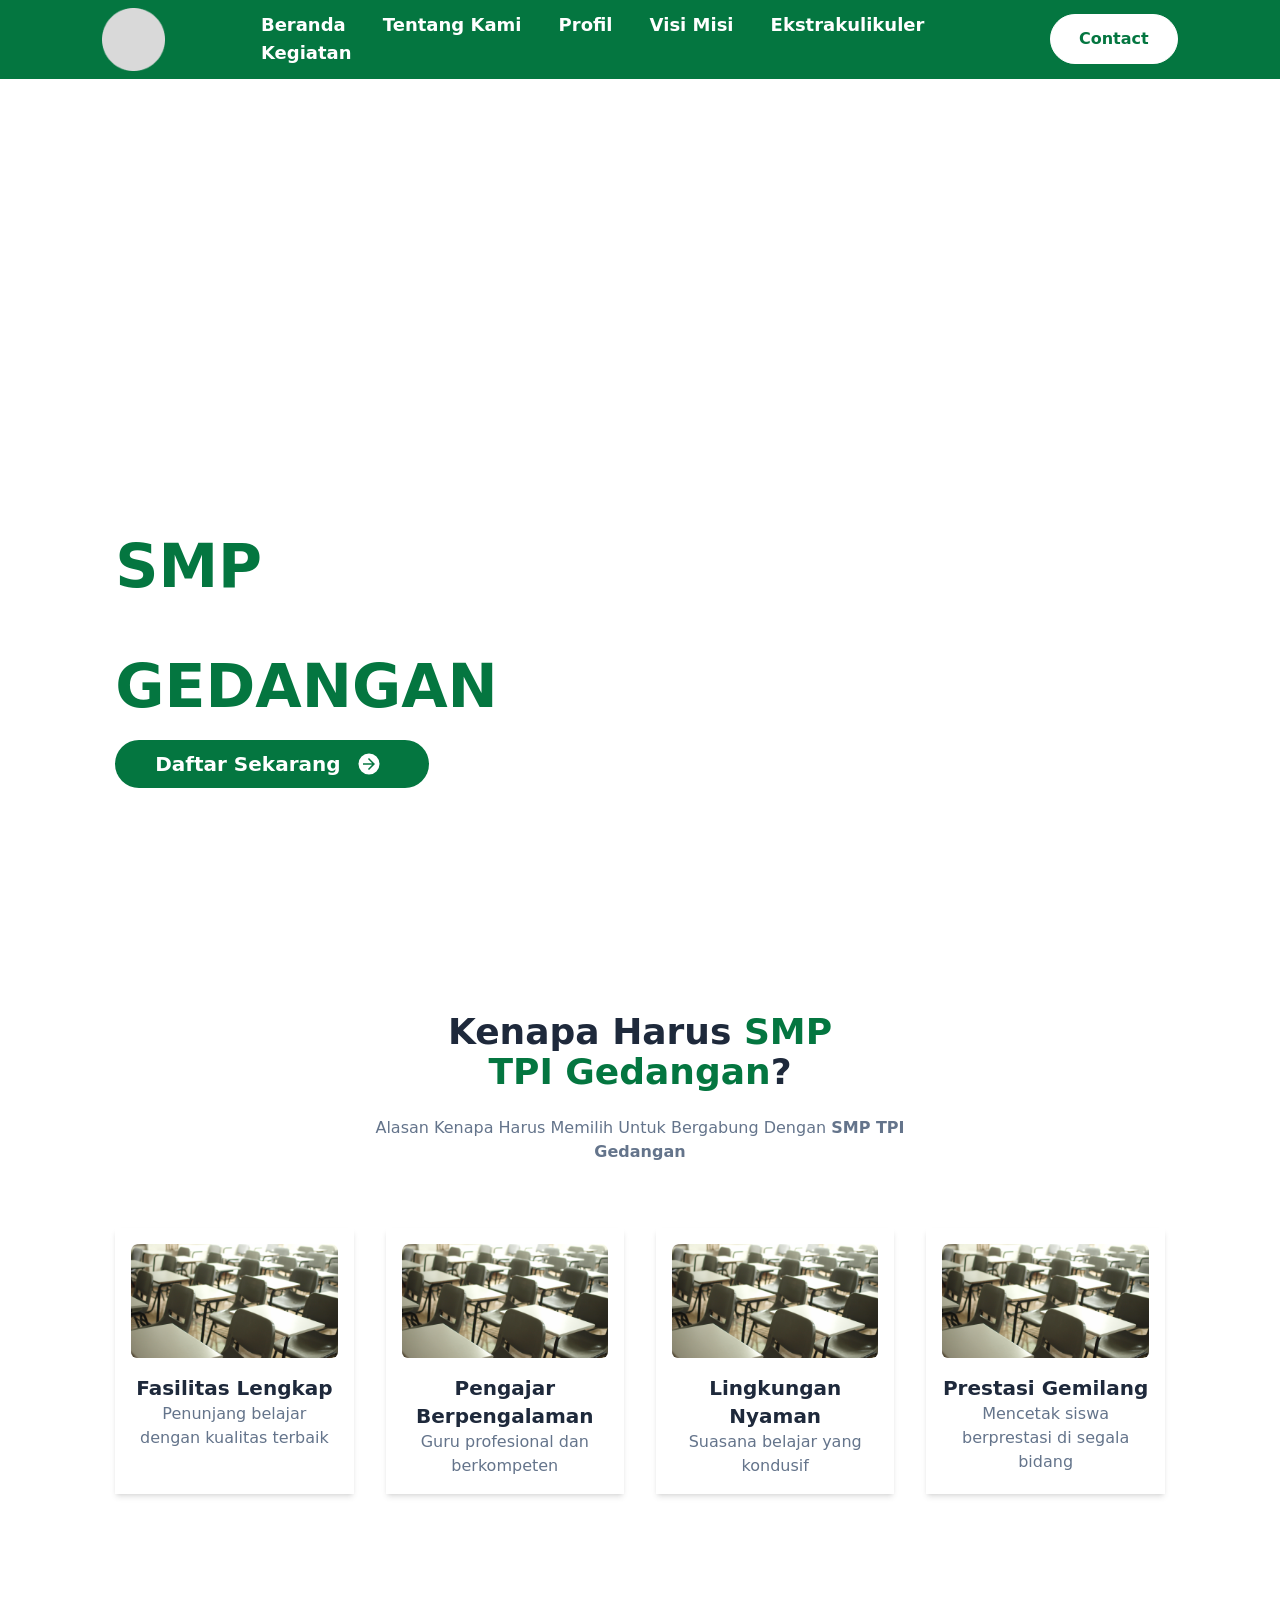
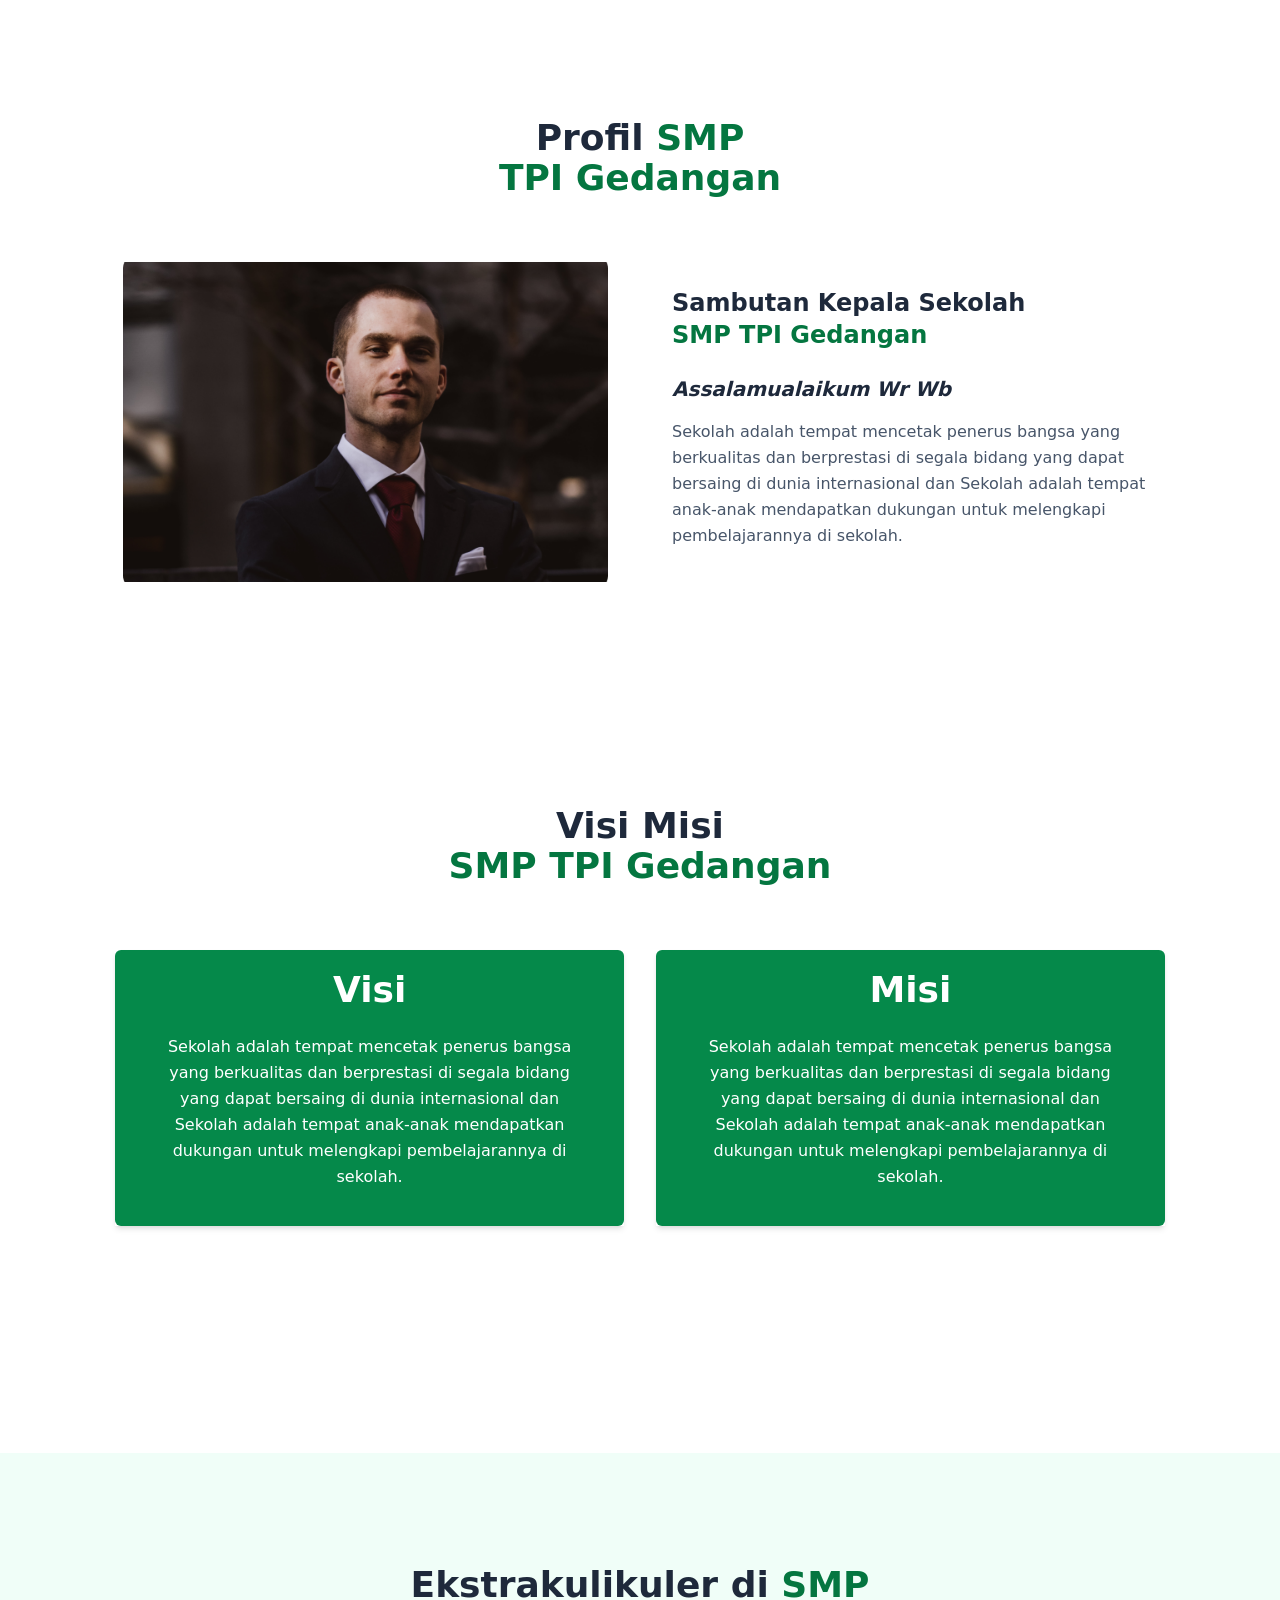
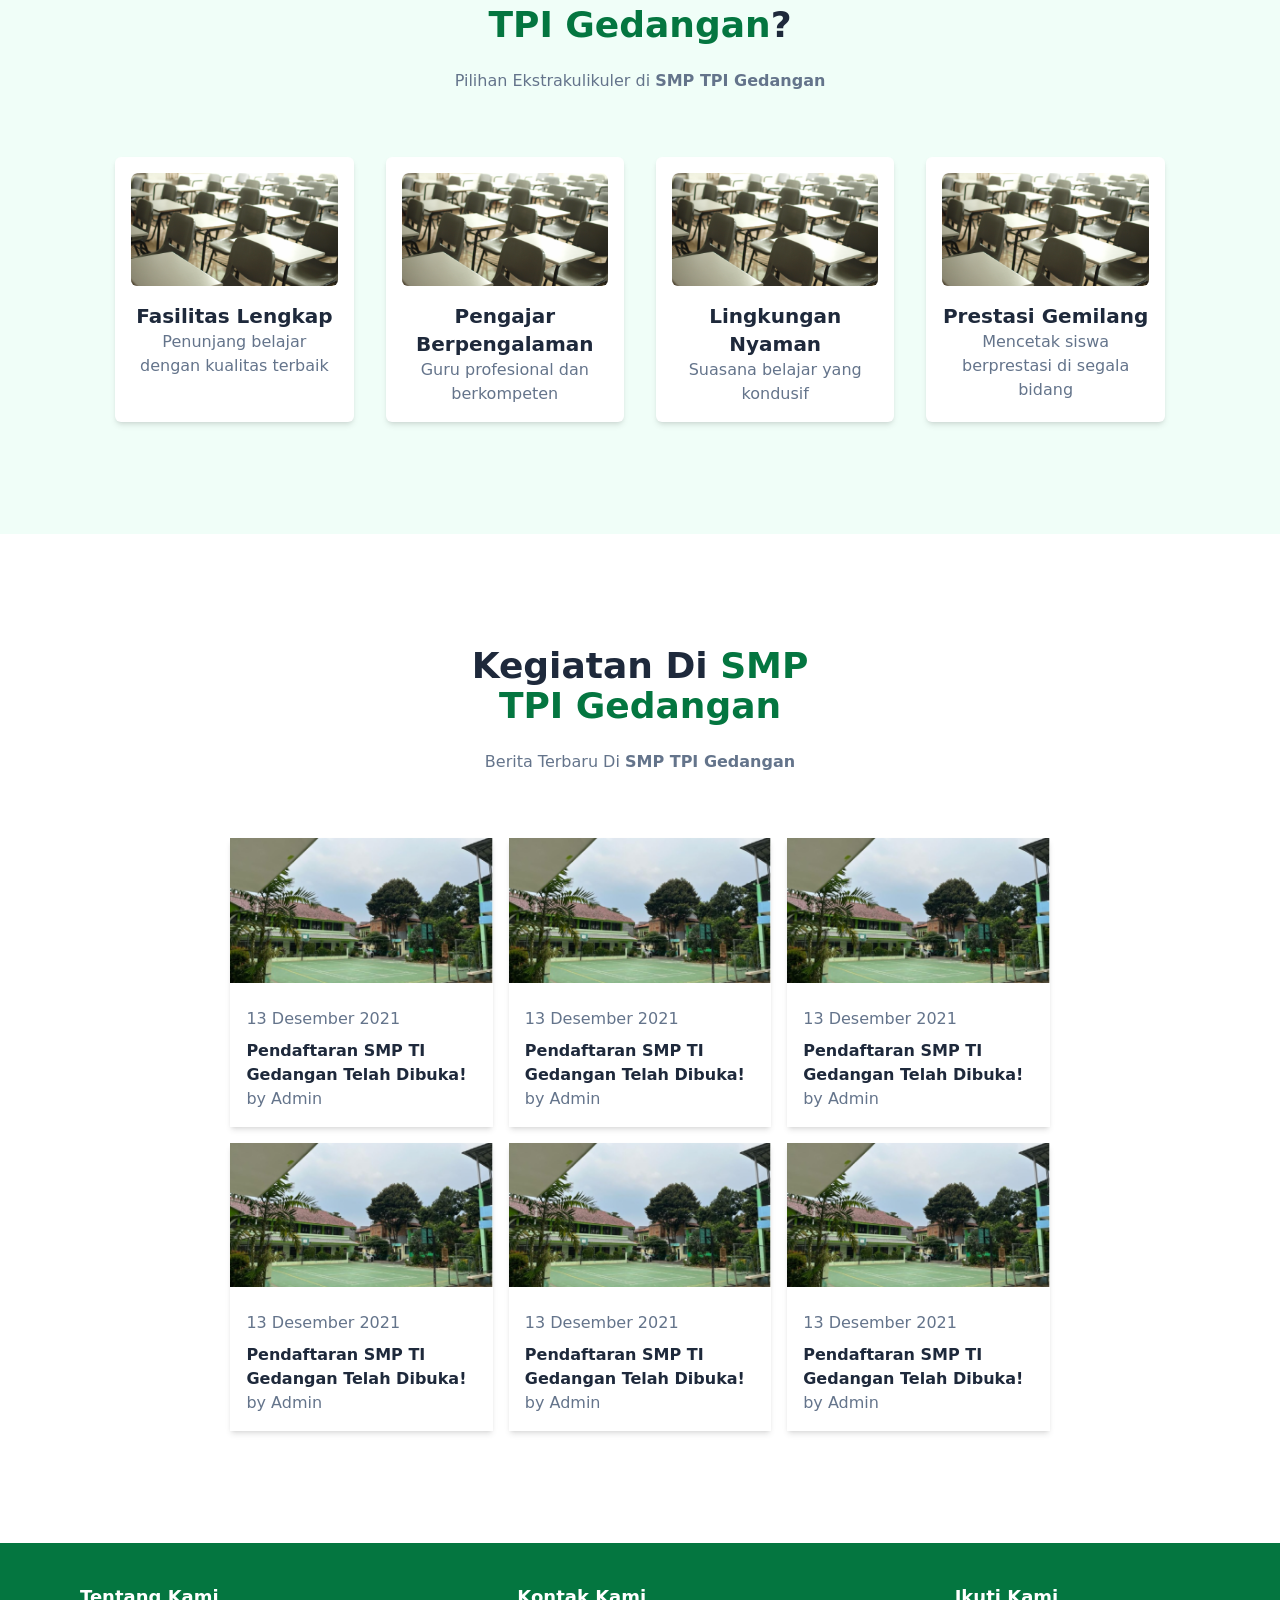
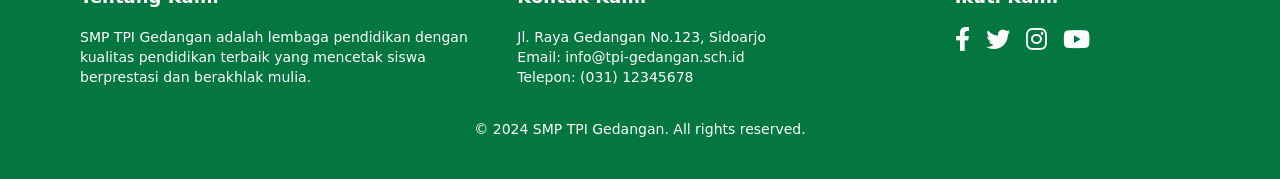
<file: src/index.html>
<!DOCTYPE html>
<html>
  <head>
    <meta charset="UTF-8" />
    <meta name="viewport" content="width=device-width, initial-scale=1.0" />
    <link href="./output.css" rel="stylesheet" />
    <link href="./style.css" rel="stylesheet" />
    <link
    rel="stylesheet"
    href="https://cdnjs.cloudflare.com/ajax/libs/font-awesome/6.0.0-beta3/css/all.min.css"
    />
    <title>SMP TPI Gedangan</title>
  </head>
  <body>  
    <header>
      <a href="#" class="logo">
        <img src="/assets/logo.png" alt="Logo SMP TPI Gedangan" />
      </a>
      <nav class="navbar">
        <a href="#home" class="font-semibold text-white text-lg hover:text-black">Beranda</a>
        <a href="#tentangkami" class="font-semibold text-white text-lg hover:text-black">Tentang Kami</a>
        <a href="#profil" class="font-semibold text-white text-lg hover:text-black">Profil</a>
        <a href="#visimisi" class="font-semibold text-white text-lg hover:text-black">Visi Misi</a>
        <a href="#ekstrakulikuler" class="font-semibold text-white text-lg hover:text-black">Ekstrakulikuler</a>
        <a href="#kegiatan" class="font-semibold text-white text-lg hover:text-black">Kegiatan</a>
      </nav>
      <div class="icons">
        <i class="fas fa-bars" id="menu-bars"></i>
      </div>
      <div class="contactt flex">
        <a href="" id="contact" class="py-3 px-7 bg-white rounded-full font-semibold text-green-see hover:text-white hover:bg-transparent border border-white">Contact</a>
      </div>
    </header>

    
    <section class="home" id="home">
      <div
        class="box h-screen bg-cover bg-center items-center justify-center"
        style="
          background-image: url(https://mai-au.sch.id/assets/assets/img/photos/mai/fasilitas_dapur_2.jpg);
        "
      >
        <div class="text-white open">
          <p class="font-medium text-2xl md:text-2xl leading-relaxed">
            Selamat Datang di
          </p>
          <h1 class="font-extrabold text-6xl uppercase">
            <span class="text-green-see">SMP</span>
            <span class="text-white">TAMAN <br />PENDIDIKAN ISLAM</span>
            <span class="text-green-see"><br />GEDANGAN</span>
          </h1>
          
          <div class="py-3 mt-6 bg-green-see text-white font-semibold rounded-full flex items-center gap-2 justify-center" style="width: fit-content; padding: 10px 40px;">
            <a href="https://wa.me/62895801782700" class="text-lg md:text-xl">Daftar Sekarang</a>
            <img
              src="data:image/svg+xml,%3Csvg xmlns='http://www.w3.org/2000/svg' width='2.5em' height='1.5em' viewBox='0 0 32 32'%3E%3Cpath fill='white' d='M2 16A14 14 0 1 0 16 2A14 14 0 0 0 2 16m6-1h12.15l-5.58-5.607L16 8l8 8l-8 8l-1.43-1.427L20.15 17H8Z'/%3E%3Cpath fill='none' d='m16 8l-1.43 1.393L20.15 15H8v2h12.15l-5.58 5.573L16 24l8-8z'/%3E%3C/svg%3E"
              alt="arrow icon"
            />
          </div>
          
          <div class="flex gap-3 mt-6 items-center">
            <p class="font-semibold capitalize text-base">Pantau Sosial Media Kami :</p>
            <div class="flex space-x-3">
              <a href="#"><img src="data:image/svg+xml,%3Csvg xmlns='http://www.w3.org/2000/svg' width='1.5em' height='1.5em' viewBox='0 0 24 24'%3E%3Cpath fill='white' d='M22.46 6c-.77.35-1.6.58-2.46.69c.88-.53 1.56-1.37 1.88-2.38c-.83.5-1.75.85-2.72 1.05C18.37 4.5 17.26 4 16 4c-2.35 0-4.27 1.92-4.27 4.29c0 .34.04.67.11.98C8.28 9.09 5.11 7.38 3 4.79c-.37.63-.58 1.37-.58 2.15c0 1.49.75 2.81 1.91 3.56c-.71 0-1.37-.2-1.95-.5v.03c0 2.08 1.48 3.82 3.44 4.21a4.2 4.2 0 0 1-1.93.07a4.28 4.28 0 0 0 4 2.98a8.52 8.52 0 0 1-5.33 1.84q-.51 0-1.02-.06C3.44 20.29 5.7 21 8.12 21C16 21 20.33 14.46 20.33 8.79c0-.19 0-.37-.01-.56c.84-.6 1.56-1.36 2.14-2.23'/%3E%3C/svg%3E" alt="">  </a>
              <a href="#"><img src="data:image/svg+xml,%3Csvg xmlns='http://www.w3.org/2000/svg' width='1.5em' height='1.5em' viewBox='0 0 1024 1024'%3E%3Cpath fill='white' d='M512 378.7c-73.4 0-133.3 59.9-133.3 133.3S438.6 645.3 512 645.3S645.3 585.4 645.3 512S585.4 378.7 512 378.7M911.8 512c0-55.2.5-109.9-2.6-165c-3.1-64-17.7-120.8-64.5-167.6c-46.9-46.9-103.6-61.4-167.6-64.5c-55.2-3.1-109.9-2.6-165-2.6c-55.2 0-109.9-.5-165 2.6c-64 3.1-120.8 17.7-167.6 64.5C132.6 226.3 118.1 283 115 347c-3.1 55.2-2.6 109.9-2.6 165s-.5 109.9 2.6 165c3.1 64 17.7 120.8 64.5 167.6c46.9 46.9 103.6 61.4 167.6 64.5c55.2 3.1 109.9 2.6 165 2.6c55.2 0 109.9.5 165-2.6c64-3.1 120.8-17.7 167.6-64.5c46.9-46.9 61.4-103.6 64.5-167.6c3.2-55.1 2.6-109.8 2.6-165M512 717.1c-113.5 0-205.1-91.6-205.1-205.1S398.5 306.9 512 306.9S717.1 398.5 717.1 512S625.5 717.1 512 717.1m213.5-370.7c-26.5 0-47.9-21.4-47.9-47.9s21.4-47.9 47.9-47.9s47.9 21.4 47.9 47.9a47.84 47.84 0 0 1-47.9 47.9'/%3E%3C/svg%3E" alt=""></a>
              <a href="#"><img src="data:image/svg+xml,%3Csvg xmlns='http://www.w3.org/2000/svg' width='1.5em' height='1.5em' viewBox='0 0 24 24'%3E%3Cg fill='none' fill-rule='evenodd'%3E%3Cpath d='m12.593 23.258l-.011.002l-.071.035l-.02.004l-.014-.004l-.071-.035q-.016-.005-.024.005l-.004.01l-.017.428l.005.02l.01.013l.104.074l.015.004l.012-.004l.104-.074l.012-.016l.004-.017l-.017-.427q-.004-.016-.017-.018m.265-.113l-.013.002l-.185.093l-.01.01l-.003.011l.018.43l.005.012l.008.007l.201.093q.019.005.029-.008l.004-.014l-.034-.614q-.005-.018-.02-.022m-.715.002a.02.02 0 0 0-.027.006l-.006.014l-.034.614q.001.018.017.024l.015-.002l.201-.093l.01-.008l.004-.011l.017-.43l-.003-.012l-.01-.01z'/%3E%3Cpath fill='white' d='M12 4c.855 0 1.732.022 2.582.058l1.004.048l.961.057l.9.061l.822.064a3.8 3.8 0 0 1 3.494 3.423l.04.425l.075.91c.07.943.122 1.971.122 2.954s-.052 2.011-.122 2.954l-.075.91l-.04.425a3.8 3.8 0 0 1-3.495 3.423l-.82.063l-.9.062l-.962.057l-1.004.048A62 62 0 0 1 12 20a62 62 0 0 1-2.582-.058l-1.004-.048l-.961-.057l-.9-.062l-.822-.063a3.8 3.8 0 0 1-3.494-3.423l-.04-.425l-.075-.91A41 41 0 0 1 2 12c0-.983.052-2.011.122-2.954l.075-.91l.04-.425A3.8 3.8 0 0 1 5.73 4.288l.821-.064l.9-.061l.962-.057l1.004-.048A62 62 0 0 1 12 4m-2 5.575v4.85c0 .462.5.75.9.52l4.2-2.425a.6.6 0 0 0 0-1.04l-4.2-2.424a.6.6 0 0 0-.9.52Z'/%3E%3C/g%3E%3C/svg%3E" alt=""></a>
            </div>
          </div>
          <!-- Media end -->
        </div>
      </div>
    </section>
    
    <!-- Tentang Kami -->
    <section id="tentangkami" style="padding: 2rem 9%;">
      <div class="w-full bg-white py-20">
        <div class="container mx-auto">
          <div class="max-w-xl mb-16 text-center mx-auto">
            <h1 class="font-bold text-slate-800 text-4xl capitalize mb-6">Kenapa Harus <span class="text-green-see">SMP <br />TPI Gedangan</span>?</h1>
            <p class="text-slate-500 capitalize">Alasan kenapa harus memilih untuk bergabung dengan <span class="font-bold">SMP TPI Gedangan</span></p>
          </div>
          <div class="grid-container">
            <div class="card bg-white p-4 shadow-md text-center">
              <img src="/assets/artikel.png" alt="Fasilitas Lengkap" class="w-full mb-4 rounded-md" />
              <a href="" class="font-semibold text-xl text-slate-800 hover:text-green-see">Fasilitas Lengkap</a>
              <p class="text-slate-500">Penunjang belajar dengan kualitas terbaik</p>
            </div>
            <div class="card bg-white p-4 shadow-md text-center">
              <img src="/assets/artikel.png" alt="Fasilitas Lengkap" class="w-full mb-4 rounded-md" />
              <a href="" class="font-semibold text-xl text-slate-800 hover:text-green-see">Pengajar Berpengalaman</a>
              <p class="text-slate-500">Guru profesional dan berkompeten</p>
            </div>
            <div class="card bg-white p-4 shadow-md text-center">
              <img src="/assets/artikel.png" alt="Fasilitas Lengkap" class="w-full mb-4 rounded-md" />
              <a href="" class="font-semibold text-xl text-slate-800 hover:text-green-see">Lingkungan Nyaman</a>
              <p class="text-slate-500">Suasana belajar yang kondusif</p>
            </div>
            <div class="card bg-white p-4 shadow-md text-center">
              <img src="/assets/artikel.png" alt="Fasilitas Lengkap" class="w-full mb-4 rounded-md" />
              <a href="" class="font-semibold text-xl text-slate-800 hover:text-green-see">Prestasi Gemilang</a>
              <p class="text-slate-500">Mencetak siswa berprestasi di segala bidang</p>
            </div>
          </div>
        </div>
      </div>
    </section>
  <!-- tentang kami  -->

  <!-- Profil Kepsek -->
<section id="profil" style="padding: 2rem 9%;">
  <div class="w-full bg-white py-20 profil-content">
  <div class="container mx-auto">
    <div class="max-w-xl mb-16 text-center mx-auto">
      <h1 class="font-bold text-slate-800 text-4xl capitalize mb-6">Profil <span class="text-green-see">SMP <br>TPI Gedangan</span></h1>
    </div>
    <!-- Content Profil -->
    <div class="flex flex-col lg:flex-row gap-12">
      <div class="w-full lg:w-1/2 px-2">
        <div class="w-full h-80 rounded-md">
          <img src="/assets/profil.png" alt="" class="w-full h-full object-cover">
        </div>
      </div>
      <div class="w-full lg:w-1/2 px-2 flex flex-col justify-center">
        <h2 class="font-bold max-w-sm text-slate-800 text-2xl capitalize mb-6">Sambutan Kepala Sekolah <span class="text-green-see">SMP TPI Gedangan</span></h2>
        <h3 class="mb-4 font-semibold italic text-xl text-slate-800 capitalize">Assalamualaikum Wr Wb</h3>
        <p class="text-slate-600 font-normal mb-2 leading-relaxed">Sekolah adalah tempat mencetak penerus bangsa yang berkualitas dan berprestasi di segala bidang yang dapat bersaing di dunia internasional dan Sekolah adalah tempat anak-anak mendapatkan dukungan untuk melengkapi pembelajarannya di sekolah.</p>
      </div>
    </div>
    <!-- Content Profil End -->
  </div>
</div>
</section>

<!-- Profil Kepsek end -->

<!-- Visi Misi -->
<section id='visimisi' style="padding: 2rem 9%;">
  <div class="w-full bg-white py-20">
  <div class="container mx-auto">
    <!-- Header -->
    <div class="mx-auto text-center mb-16 space-y-4 max-w-xl">
      <h2 class="font-bold text-slate-800 text-4xl capitalize mb-6">Visi Misi <br /><span class="text-green-see">SMP TPI Gedangan</span></h2>
    </div>
    <!-- Grid Container -->
    <div class="grid grid-cols-1 md:grid-cols-2 gap-8">
      <div class="card bg-white shadow-md text-center">
        <div class="w-full rounded-md bg-[#05894a] px-4 py-5">
          <h2 class="font-bold hover:text-blue-200 text-white text-4xl capitalize mb-6 text-center">Visi</h2>
          <p class="text-white m-4 leading-relaxed text-center">
            Sekolah adalah tempat mencetak penerus bangsa yang berkualitas dan berprestasi di segala bidang yang dapat bersaing di dunia internasional dan Sekolah adalah tempat anak-anak mendapatkan dukungan untuk melengkapi pembelajarannya di sekolah.
          </p>
        </div>
      </div>
      <div class="card bg-white shadow-md text-center">
        <div class="w-full h-auto rounded-md bg-[#05894a] px-4 py-5">
          <h2 class="font-bold text-white text-4xl capitalize mb-6 text-center">Misi</h2>
          <p class="text-white m-4 leading-relaxed text-center">
            Sekolah adalah tempat mencetak penerus bangsa yang berkualitas dan berprestasi di segala bidang yang dapat bersaing di dunia internasional dan Sekolah adalah tempat anak-anak mendapatkan dukungan untuk melengkapi pembelajarannya di sekolah.
          </p>
        </div>
      </div>
    </div>
  </div>
</div>
</section>

<section id="ekstrakulikuler"  class="bg-green-block" style="padding: 2rem 9%; margin-top: 9%;">
  <div class="w-full  py-20">
    <div class="container mx-auto">
      <!-- header Ekstrakulikuler  -->
      <div class="max-w-xl mb-16 text-center mx-auto ">
        <h1 class="font-bold text-slate-800 text-4xl mb-6">Ekstrakulikuler di <span class="text-green-see">SMP <br>TPI Gedangan</span>?</h1>
        <p class="text-slate-500">Pilihan Ekstrakulikuler di <span class="font-bold">SMP TPI Gedangan</span></p>
      </div>
      <!-- header Ekstrakulikuler end  -->
      <!-- content Ekstrakulikuler -->
      <div class="grid-container">
        <div class="card bg-white p-4 shadow-md text-center rounded-md">
          <img src="/assets/artikel.png" alt="Fasilitas Lengkap" class="w-full mb-4 rounded-md" />
          <a href="" class="font-semibold text-xl text-slate-800 hover:text-green-see">Fasilitas Lengkap</a>
          <p class="text-slate-500">Penunjang belajar dengan kualitas terbaik</p>
        </div>
        <div class="card bg-white p-4 shadow-md text-center rounded-md">
          <img src="/assets/artikel.png" alt="Fasilitas Lengkap" class="w-full mb-4 rounded-md" />
          <a href="" class="font-semibold text-xl text-slate-800 hover:text-green-see">Pengajar Berpengalaman</a>
          <p class="text-slate-500">Guru profesional dan berkompeten</p>
        </div>
        <div class="card bg-white p-4 shadow-md text-center rounded-md">
          <img src="/assets/artikel.png" alt="Fasilitas Lengkap" class="w-full mb-4 rounded-md" />
          <a href="" class="font-semibold text-xl text-slate-800 hover:text-green-see">Lingkungan Nyaman</a>
          <p class="text-slate-500">Suasana belajar yang kondusif</p>
        </div>
        <div class="card bg-white p-4 shadow-md text-center rounded-md">
          <img src="/assets/artikel.png" alt="Fasilitas Lengkap" class="w-full mb-4 rounded-md" />
          <a href="" class="font-semibold text-xl text-slate-800 hover:text-green-see">Prestasi Gemilang</a>
          <p class="text-slate-500">Mencetak siswa berprestasi di segala bidang</p>
        </div>
      </div>
        <!-- card end -->
      </div>
      <!-- content Ekstrakulikuler end -->
    </div>
  </div>
</section>

<section id="kegiatan" style="padding: 2rem 9%;">
  <div class="w-full bg-white py-20">
    <div class="container mx-auto">
      <!-- Header Berita -->
      <div class="max-w-xl mb-16 text-center mx-auto">
        <h1 class="font-bold text-slate-800 text-4xl capitalize mb-6">Kegiatan di <span class="text-green-see">SMP <br>TPI Gedangan</span></h1>
        <p class="text-slate-500 capitalize">Berita terbaru di <span class="font-bold">SMP TPI Gedangan</span></p>
      </div>
      <!-- Header Berita End -->

      <!-- Content Berita -->
      <div class="flex flex-wrap justify-center gap-4">
        <!-- Card -->
        <div class="w-4/5 sm:w-1/2 md:w-1/4 bg-white shadow-md flex flex-col justify-center items-center">
          <div class="mb-2">
            <img src="/assets/Rectangle 52.png" alt="" class="w-full transition-all duration-500">
          </div>
          <div class="p-4">
            <p class="text-slate-500 mb-2">13 Desember 2021</p>
            <a href="" class="font-semibold text-slate-800 hover:text-green-see">Pendaftaran SMP TI Gedangan Telah Dibuka!</a>
            <p class="text-slate-500">by Admin</p>
          </div>
        </div>
        <div class="w-4/5 sm:w-1/2 md:w-1/4 bg-white shadow-md flex flex-col justify-center items-center">
          <div class="mb-2">
            <img src="/assets/Rectangle 52.png" alt="" class="w-full transition-all duration-500">
          </div>
          <div class="p-4">
            <p class="text-slate-500 mb-2">13 Desember 2021</p>
            <a href="" class="font-semibold text-slate-800 hover:text-green-see">Pendaftaran SMP TI Gedangan Telah Dibuka!</a>
            <p class="text-slate-500">by Admin</p>
          </div>
        </div>
        <div class="w-4/5 sm:w-1/2 md:w-1/4 bg-white shadow-md flex flex-col justify-center items-center">
          <div class="mb-2">
            <img src="/assets/Rectangle 52.png" alt="" class="w-full transition-all duration-500">
          </div>
          <div class="p-4">
            <p class="text-slate-500 mb-2">13 Desember 2021</p>
            <a href="" class="font-semibold text-slate-800 hover:text-green-see">Pendaftaran SMP TI Gedangan Telah Dibuka!</a>
            <p class="text-slate-500">by Admin</p>
          </div>
        </div>
        <div class="w-4/5 sm:w-1/2 md:w-1/4 bg-white shadow-md flex flex-col justify-center items-center">
          <div class="mb-2">
            <img src="/assets/Rectangle 52.png" alt="" class="w-full transition-all duration-500">
          </div>
          <div class="p-4">
            <p class="text-slate-500 mb-2">13 Desember 2021</p>
            <a href="" class="font-semibold text-slate-800 hover:text-green-see">Pendaftaran SMP TI Gedangan Telah Dibuka!</a>
            <p class="text-slate-500">by Admin</p>
          </div>
        </div>
        <div class="w-4/5 sm:w-1/2 md:w-1/4 bg-white shadow-md flex flex-col justify-center items-center">
          <div class="mb-2">
            <img src="/assets/Rectangle 52.png" alt="" class="w-full transition-all duration-500">
          </div>
          <div class="p-4">
            <p class="text-slate-500 mb-2">13 Desember 2021</p>
            <a href="" class="font-semibold text-slate-800 hover:text-green-see">Pendaftaran SMP TI Gedangan Telah Dibuka!</a>
            <p class="text-slate-500">by Admin</p>
          </div>
        </div>
        <div class="w-4/5 sm:w-1/2 md:w-1/4 bg-white shadow-md flex flex-col justify-center items-center">
          <div class="mb-2">
            <img src="/assets/Rectangle 52.png" alt="" class="w-full transition-all duration-500">
          </div>
          <div class="p-4">
            <p class="text-slate-500 mb-2">13 Desember 2021</p>
            <a href="" class="font-semibold text-slate-800 hover:text-green-see">Pendaftaran SMP TI Gedangan Telah Dibuka!</a>
            <p class="text-slate-500">by Admin</p>
          </div>
        </div>
        <!-- Card End -->
      </div>
      <!-- Content Berita End -->
    </div>
  </div>
</section>


<footer class="bg-green-see text-white py-10">
  <div class="container  mx-20 grid grid-cols-1 md:grid-cols-3 gap-8 ">
    <div class="footer-about">
      <h4 class="text-lg font-bold">Tentang Kami</h4>
      <p class="mt-4 text-sm">
        SMP TPI Gedangan adalah lembaga pendidikan dengan kualitas pendidikan terbaik yang mencetak siswa berprestasi dan berakhlak mulia.
      </p>
    </div>
    <div class="footer-contact">
      <h4 class="text-lg font-bold">Kontak Kami</h4>
      <p class="mt-4 text-sm">Jl. Raya Gedangan No.123, Sidoarjo</p>
      <p class="text-sm">Email: info@tpi-gedangan.sch.id</p>
      <p class="text-sm">Telepon: (031) 12345678</p>
    </div>
    <div class="footer-social">
      <h4 class="text-lg font-bold">Ikuti Kami</h4>
      <div class="mt-4 flex gap-4">
        <a href="#"><i class="fab fa-facebook-f text-white text-2xl"></i></a>
        <a href="#"><i class="fab fa-twitter text-white text-2xl"></i></a>
        <a href="#"><i class="fab fa-instagram text-white text-2xl"></i></a>
        <a href="#"><i class="fab fa-youtube text-white text-2xl"></i></a>
      </div>
    </div>
  </div>
  <div class="text-center mt-8 text-sm">
    <p>&copy; 2024 SMP TPI Gedangan. All rights reserved.</p>
  </div>
</footer>

<script>
let menu = document.querySelector("#menu-bars");
let navbar = document.querySelector(".navbar");

menu.onclick = () => {
  menu.classList.toggle("fa-times");
  navbar.classList.toggle("active");
};
</script>

  </body>
</html>
</file>
<file: src/output.css>
*, ::before, ::after {
  --tw-border-spacing-x: 0;
  --tw-border-spacing-y: 0;
  --tw-translate-x: 0;
  --tw-translate-y: 0;
  --tw-rotate: 0;
  --tw-skew-x: 0;
  --tw-skew-y: 0;
  --tw-scale-x: 1;
  --tw-scale-y: 1;
  --tw-pan-x:  ;
  --tw-pan-y:  ;
  --tw-pinch-zoom:  ;
  --tw-scroll-snap-strictness: proximity;
  --tw-gradient-from-position:  ;
  --tw-gradient-via-position:  ;
  --tw-gradient-to-position:  ;
  --tw-ordinal:  ;
  --tw-slashed-zero:  ;
  --tw-numeric-figure:  ;
  --tw-numeric-spacing:  ;
  --tw-numeric-fraction:  ;
  --tw-ring-inset:  ;
  --tw-ring-offset-width: 0px;
  --tw-ring-offset-color: #fff;
  --tw-ring-color: rgb(59 130 246 / 0.5);
  --tw-ring-offset-shadow: 0 0 #0000;
  --tw-ring-shadow: 0 0 #0000;
  --tw-shadow: 0 0 #0000;
  --tw-shadow-colored: 0 0 #0000;
  --tw-blur:  ;
  --tw-brightness:  ;
  --tw-contrast:  ;
  --tw-grayscale:  ;
  --tw-hue-rotate:  ;
  --tw-invert:  ;
  --tw-saturate:  ;
  --tw-sepia:  ;
  --tw-drop-shadow:  ;
  --tw-backdrop-blur:  ;
  --tw-backdrop-brightness:  ;
  --tw-backdrop-contrast:  ;
  --tw-backdrop-grayscale:  ;
  --tw-backdrop-hue-rotate:  ;
  --tw-backdrop-invert:  ;
  --tw-backdrop-opacity:  ;
  --tw-backdrop-saturate:  ;
  --tw-backdrop-sepia:  ;
  --tw-contain-size:  ;
  --tw-contain-layout:  ;
  --tw-contain-paint:  ;
  --tw-contain-style:  ;
}

::backdrop {
  --tw-border-spacing-x: 0;
  --tw-border-spacing-y: 0;
  --tw-translate-x: 0;
  --tw-translate-y: 0;
  --tw-rotate: 0;
  --tw-skew-x: 0;
  --tw-skew-y: 0;
  --tw-scale-x: 1;
  --tw-scale-y: 1;
  --tw-pan-x:  ;
  --tw-pan-y:  ;
  --tw-pinch-zoom:  ;
  --tw-scroll-snap-strictness: proximity;
  --tw-gradient-from-position:  ;
  --tw-gradient-via-position:  ;
  --tw-gradient-to-position:  ;
  --tw-ordinal:  ;
  --tw-slashed-zero:  ;
  --tw-numeric-figure:  ;
  --tw-numeric-spacing:  ;
  --tw-numeric-fraction:  ;
  --tw-ring-inset:  ;
  --tw-ring-offset-width: 0px;
  --tw-ring-offset-color: #fff;
  --tw-ring-color: rgb(59 130 246 / 0.5);
  --tw-ring-offset-shadow: 0 0 #0000;
  --tw-ring-shadow: 0 0 #0000;
  --tw-shadow: 0 0 #0000;
  --tw-shadow-colored: 0 0 #0000;
  --tw-blur:  ;
  --tw-brightness:  ;
  --tw-contrast:  ;
  --tw-grayscale:  ;
  --tw-hue-rotate:  ;
  --tw-invert:  ;
  --tw-saturate:  ;
  --tw-sepia:  ;
  --tw-drop-shadow:  ;
  --tw-backdrop-blur:  ;
  --tw-backdrop-brightness:  ;
  --tw-backdrop-contrast:  ;
  --tw-backdrop-grayscale:  ;
  --tw-backdrop-hue-rotate:  ;
  --tw-backdrop-invert:  ;
  --tw-backdrop-opacity:  ;
  --tw-backdrop-saturate:  ;
  --tw-backdrop-sepia:  ;
  --tw-contain-size:  ;
  --tw-contain-layout:  ;
  --tw-contain-paint:  ;
  --tw-contain-style:  ;
}

/*
! tailwindcss v3.4.13 | MIT License | https://tailwindcss.com
*/

/*
1. Prevent padding and border from affecting element width. (https://github.com/mozdevs/cssremedy/issues/4)
2. Allow adding a border to an element by just adding a border-width. (https://github.com/tailwindcss/tailwindcss/pull/116)
*/

*,
::before,
::after {
  box-sizing: border-box;
  /* 1 */
  border-width: 0;
  /* 2 */
  border-style: solid;
  /* 2 */
  border-color: #e5e7eb;
  /* 2 */
}

::before,
::after {
  --tw-content: '';
}

/*
1. Use a consistent sensible line-height in all browsers.
2. Prevent adjustments of font size after orientation changes in iOS.
3. Use a more readable tab size.
4. Use the user's configured `sans` font-family by default.
5. Use the user's configured `sans` font-feature-settings by default.
6. Use the user's configured `sans` font-variation-settings by default.
7. Disable tap highlights on iOS
*/

html,
:host {
  line-height: 1.5;
  /* 1 */
  -webkit-text-size-adjust: 100%;
  /* 2 */
  -moz-tab-size: 4;
  /* 3 */
  -o-tab-size: 4;
     tab-size: 4;
  /* 3 */
  font-family: ui-sans-serif, system-ui, sans-serif, "Apple Color Emoji", "Segoe UI Emoji", "Segoe UI Symbol", "Noto Color Emoji";
  /* 4 */
  font-feature-settings: normal;
  /* 5 */
  font-variation-settings: normal;
  /* 6 */
  -webkit-tap-highlight-color: transparent;
  /* 7 */
}

/*
1. Remove the margin in all browsers.
2. Inherit line-height from `html` so users can set them as a class directly on the `html` element.
*/

body {
  margin: 0;
  /* 1 */
  line-height: inherit;
  /* 2 */
}

/*
1. Add the correct height in Firefox.
2. Correct the inheritance of border color in Firefox. (https://bugzilla.mozilla.org/show_bug.cgi?id=190655)
3. Ensure horizontal rules are visible by default.
*/

hr {
  height: 0;
  /* 1 */
  color: inherit;
  /* 2 */
  border-top-width: 1px;
  /* 3 */
}

/*
Add the correct text decoration in Chrome, Edge, and Safari.
*/

abbr:where([title]) {
  -webkit-text-decoration: underline dotted;
          text-decoration: underline dotted;
}

/*
Remove the default font size and weight for headings.
*/

h1,
h2,
h3,
h4,
h5,
h6 {
  font-size: inherit;
  font-weight: inherit;
}

/*
Reset links to optimize for opt-in styling instead of opt-out.
*/

a {
  color: inherit;
  text-decoration: inherit;
}

/*
Add the correct font weight in Edge and Safari.
*/

b,
strong {
  font-weight: bolder;
}

/*
1. Use the user's configured `mono` font-family by default.
2. Use the user's configured `mono` font-feature-settings by default.
3. Use the user's configured `mono` font-variation-settings by default.
4. Correct the odd `em` font sizing in all browsers.
*/

code,
kbd,
samp,
pre {
  font-family: ui-monospace, SFMono-Regular, Menlo, Monaco, Consolas, "Liberation Mono", "Courier New", monospace;
  /* 1 */
  font-feature-settings: normal;
  /* 2 */
  font-variation-settings: normal;
  /* 3 */
  font-size: 1em;
  /* 4 */
}

/*
Add the correct font size in all browsers.
*/

small {
  font-size: 80%;
}

/*
Prevent `sub` and `sup` elements from affecting the line height in all browsers.
*/

sub,
sup {
  font-size: 75%;
  line-height: 0;
  position: relative;
  vertical-align: baseline;
}

sub {
  bottom: -0.25em;
}

sup {
  top: -0.5em;
}

/*
1. Remove text indentation from table contents in Chrome and Safari. (https://bugs.chromium.org/p/chromium/issues/detail?id=999088, https://bugs.webkit.org/show_bug.cgi?id=201297)
2. Correct table border color inheritance in all Chrome and Safari. (https://bugs.chromium.org/p/chromium/issues/detail?id=935729, https://bugs.webkit.org/show_bug.cgi?id=195016)
3. Remove gaps between table borders by default.
*/

table {
  text-indent: 0;
  /* 1 */
  border-color: inherit;
  /* 2 */
  border-collapse: collapse;
  /* 3 */
}

/*
1. Change the font styles in all browsers.
2. Remove the margin in Firefox and Safari.
3. Remove default padding in all browsers.
*/

button,
input,
optgroup,
select,
textarea {
  font-family: inherit;
  /* 1 */
  font-feature-settings: inherit;
  /* 1 */
  font-variation-settings: inherit;
  /* 1 */
  font-size: 100%;
  /* 1 */
  font-weight: inherit;
  /* 1 */
  line-height: inherit;
  /* 1 */
  letter-spacing: inherit;
  /* 1 */
  color: inherit;
  /* 1 */
  margin: 0;
  /* 2 */
  padding: 0;
  /* 3 */
}

/*
Remove the inheritance of text transform in Edge and Firefox.
*/

button,
select {
  text-transform: none;
}

/*
1. Correct the inability to style clickable types in iOS and Safari.
2. Remove default button styles.
*/

button,
input:where([type='button']),
input:where([type='reset']),
input:where([type='submit']) {
  -webkit-appearance: button;
  /* 1 */
  background-color: transparent;
  /* 2 */
  background-image: none;
  /* 2 */
}

/*
Use the modern Firefox focus style for all focusable elements.
*/

:-moz-focusring {
  outline: auto;
}

/*
Remove the additional `:invalid` styles in Firefox. (https://github.com/mozilla/gecko-dev/blob/2f9eacd9d3d995c937b4251a5557d95d494c9be1/layout/style/res/forms.css#L728-L737)
*/

:-moz-ui-invalid {
  box-shadow: none;
}

/*
Add the correct vertical alignment in Chrome and Firefox.
*/

progress {
  vertical-align: baseline;
}

/*
Correct the cursor style of increment and decrement buttons in Safari.
*/

::-webkit-inner-spin-button,
::-webkit-outer-spin-button {
  height: auto;
}

/*
1. Correct the odd appearance in Chrome and Safari.
2. Correct the outline style in Safari.
*/

[type='search'] {
  -webkit-appearance: textfield;
  /* 1 */
  outline-offset: -2px;
  /* 2 */
}

/*
Remove the inner padding in Chrome and Safari on macOS.
*/

::-webkit-search-decoration {
  -webkit-appearance: none;
}

/*
1. Correct the inability to style clickable types in iOS and Safari.
2. Change font properties to `inherit` in Safari.
*/

::-webkit-file-upload-button {
  -webkit-appearance: button;
  /* 1 */
  font: inherit;
  /* 2 */
}

/*
Add the correct display in Chrome and Safari.
*/

summary {
  display: list-item;
}

/*
Removes the default spacing and border for appropriate elements.
*/

blockquote,
dl,
dd,
h1,
h2,
h3,
h4,
h5,
h6,
hr,
figure,
p,
pre {
  margin: 0;
}

fieldset {
  margin: 0;
  padding: 0;
}

legend {
  padding: 0;
}

ol,
ul,
menu {
  list-style: none;
  margin: 0;
  padding: 0;
}

/*
Reset default styling for dialogs.
*/

dialog {
  padding: 0;
}

/*
Prevent resizing textareas horizontally by default.
*/

textarea {
  resize: vertical;
}

/*
1. Reset the default placeholder opacity in Firefox. (https://github.com/tailwindlabs/tailwindcss/issues/3300)
2. Set the default placeholder color to the user's configured gray 400 color.
*/

input::-moz-placeholder, textarea::-moz-placeholder {
  opacity: 1;
  /* 1 */
  color: #9ca3af;
  /* 2 */
}

input::placeholder,
textarea::placeholder {
  opacity: 1;
  /* 1 */
  color: #9ca3af;
  /* 2 */
}

/*
Set the default cursor for buttons.
*/

button,
[role="button"] {
  cursor: pointer;
}

/*
Make sure disabled buttons don't get the pointer cursor.
*/

:disabled {
  cursor: default;
}

/*
1. Make replaced elements `display: block` by default. (https://github.com/mozdevs/cssremedy/issues/14)
2. Add `vertical-align: middle` to align replaced elements more sensibly by default. (https://github.com/jensimmons/cssremedy/issues/14#issuecomment-634934210)
   This can trigger a poorly considered lint error in some tools but is included by design.
*/

img,
svg,
video,
canvas,
audio,
iframe,
embed,
object {
  display: block;
  /* 1 */
  vertical-align: middle;
  /* 2 */
}

/*
Constrain images and videos to the parent width and preserve their intrinsic aspect ratio. (https://github.com/mozdevs/cssremedy/issues/14)
*/

img,
video {
  max-width: 100%;
  height: auto;
}

/* Make elements with the HTML hidden attribute stay hidden by default */

[hidden] {
  display: none;
}

.container {
  width: 100%;
}

@media (min-width: 640px) {
  .container {
    max-width: 640px;
  }
}

@media (min-width: 768px) {
  .container {
    max-width: 768px;
  }
}

@media (min-width: 1024px) {
  .container {
    max-width: 1024px;
  }
}

@media (min-width: 1280px) {
  .container {
    max-width: 1280px;
  }
}

@media (min-width: 1536px) {
  .container {
    max-width: 1536px;
  }
}

.m-4 {
  margin: 1rem;
}

.mx-auto {
  margin-left: auto;
  margin-right: auto;
}

.mx-10 {
  margin-left: 2.5rem;
  margin-right: 2.5rem;
}

.mx-20 {
  margin-left: 5rem;
  margin-right: 5rem;
}

.mb-16 {
  margin-bottom: 4rem;
}

.mb-2 {
  margin-bottom: 0.5rem;
}

.mb-4 {
  margin-bottom: 1rem;
}

.mb-6 {
  margin-bottom: 1.5rem;
}

.mt-10 {
  margin-top: 2.5rem;
}

.mt-20 {
  margin-top: 5rem;
}

.mt-6 {
  margin-top: 1.5rem;
}

.mt-4 {
  margin-top: 1rem;
}

.mt-8 {
  margin-top: 2rem;
}

.flex {
  display: flex;
}

.grid {
  display: grid;
}

.h-80 {
  height: 20rem;
}

.h-auto {
  height: auto;
}

.h-full {
  height: 100%;
}

.h-screen {
  height: 100vh;
}

.w-4 {
  width: 1rem;
}

.w-4\/5 {
  width: 80%;
}

.w-full {
  width: 100%;
}

.max-w-sm {
  max-width: 24rem;
}

.max-w-xl {
  max-width: 36rem;
}

.grid-cols-1 {
  grid-template-columns: repeat(1, minmax(0, 1fr));
}

.flex-col {
  flex-direction: column;
}

.flex-wrap {
  flex-wrap: wrap;
}

.items-center {
  align-items: center;
}

.justify-end {
  justify-content: flex-end;
}

.justify-center {
  justify-content: center;
}

.gap-12 {
  gap: 3rem;
}

.gap-2 {
  gap: 0.5rem;
}

.gap-3 {
  gap: 0.75rem;
}

.gap-4 {
  gap: 1rem;
}

.gap-8 {
  gap: 2rem;
}

.space-x-3 > :not([hidden]) ~ :not([hidden]) {
  --tw-space-x-reverse: 0;
  margin-right: calc(0.75rem * var(--tw-space-x-reverse));
  margin-left: calc(0.75rem * calc(1 - var(--tw-space-x-reverse)));
}

.space-y-4 > :not([hidden]) ~ :not([hidden]) {
  --tw-space-y-reverse: 0;
  margin-top: calc(1rem * calc(1 - var(--tw-space-y-reverse)));
  margin-bottom: calc(1rem * var(--tw-space-y-reverse));
}

.rounded-full {
  border-radius: 9999px;
}

.rounded-md {
  border-radius: 0.375rem;
}

.border {
  border-width: 1px;
}

.border-green-see {
  --tw-border-opacity: 1;
  border-color: rgb(4 118 64 / var(--tw-border-opacity));
}

.border-white {
  --tw-border-opacity: 1;
  border-color: rgb(255 255 255 / var(--tw-border-opacity));
}

.bg-green-see {
  --tw-bg-opacity: 1;
  background-color: rgb(4 118 64 / var(--tw-bg-opacity));
}

.bg-white {
  --tw-bg-opacity: 1;
  background-color: rgb(255 255 255 / var(--tw-bg-opacity));
}

.bg-\[\#05894a\] {
  --tw-bg-opacity: 1;
  background-color: rgb(5 137 74 / var(--tw-bg-opacity));
}

.bg-gradient-to-r {
  background-image: linear-gradient(to right, var(--tw-gradient-stops));
}

.from-blue-600 {
  --tw-gradient-from: #2563eb var(--tw-gradient-from-position);
  --tw-gradient-to: rgb(37 99 235 / 0) var(--tw-gradient-to-position);
  --tw-gradient-stops: var(--tw-gradient-from), var(--tw-gradient-to);
}

.from-green-see {
  --tw-gradient-from: #047640 var(--tw-gradient-from-position);
  --tw-gradient-to: rgb(4 118 64 / 0) var(--tw-gradient-to-position);
  --tw-gradient-stops: var(--tw-gradient-from), var(--tw-gradient-to);
}

.to-blue-700 {
  --tw-gradient-to: #1d4ed8 var(--tw-gradient-to-position);
}

.to-\[\#05894a\] {
  --tw-gradient-to: #05894a var(--tw-gradient-to-position);
}

.bg-cover {
  background-size: cover;
}

.bg-center {
  background-position: center;
}

.object-cover {
  -o-object-fit: cover;
     object-fit: cover;
}

.p-4 {
  padding: 1rem;
}

.px-2 {
  padding-left: 0.5rem;
  padding-right: 0.5rem;
}

.px-4 {
  padding-left: 1rem;
  padding-right: 1rem;
}

.px-7 {
  padding-left: 1.75rem;
  padding-right: 1.75rem;
}

.py-20 {
  padding-top: 5rem;
  padding-bottom: 5rem;
}

.py-3 {
  padding-top: 0.75rem;
  padding-bottom: 0.75rem;
}

.py-5 {
  padding-top: 1.25rem;
  padding-bottom: 1.25rem;
}

.py-10 {
  padding-top: 2.5rem;
  padding-bottom: 2.5rem;
}

.text-center {
  text-align: center;
}

.text-2xl {
  font-size: 1.5rem;
  line-height: 2rem;
}

.text-3xl {
  font-size: 1.875rem;
  line-height: 2.25rem;
}

.text-4xl {
  font-size: 2.25rem;
  line-height: 2.5rem;
}

.text-6xl {
  font-size: 3.75rem;
  line-height: 1;
}

.text-base {
  font-size: 1rem;
  line-height: 1.5rem;
}

.text-lg {
  font-size: 1.125rem;
  line-height: 1.75rem;
}

.text-sm {
  font-size: 0.875rem;
  line-height: 1.25rem;
}

.text-xl {
  font-size: 1.25rem;
  line-height: 1.75rem;
}

.text-5xl {
  font-size: 3rem;
  line-height: 1;
}

.font-bold {
  font-weight: 700;
}

.font-extrabold {
  font-weight: 800;
}

.font-medium {
  font-weight: 500;
}

.font-normal {
  font-weight: 400;
}

.font-semibold {
  font-weight: 600;
}

.uppercase {
  text-transform: uppercase;
}

.capitalize {
  text-transform: capitalize;
}

.italic {
  font-style: italic;
}

.leading-relaxed {
  line-height: 1.625;
}

.text-blue-300 {
  --tw-text-opacity: 1;
  color: rgb(147 197 253 / var(--tw-text-opacity));
}

.text-green-see {
  --tw-text-opacity: 1;
  color: rgb(4 118 64 / var(--tw-text-opacity));
}

.text-slate-500 {
  --tw-text-opacity: 1;
  color: rgb(100 116 139 / var(--tw-text-opacity));
}

.text-slate-600 {
  --tw-text-opacity: 1;
  color: rgb(71 85 105 / var(--tw-text-opacity));
}

.text-slate-800 {
  --tw-text-opacity: 1;
  color: rgb(30 41 59 / var(--tw-text-opacity));
}

.text-white {
  --tw-text-opacity: 1;
  color: rgb(255 255 255 / var(--tw-text-opacity));
}

.shadow-md {
  --tw-shadow: 0 4px 6px -1px rgb(0 0 0 / 0.1), 0 2px 4px -2px rgb(0 0 0 / 0.1);
  --tw-shadow-colored: 0 4px 6px -1px var(--tw-shadow-color), 0 2px 4px -2px var(--tw-shadow-color);
  box-shadow: var(--tw-ring-offset-shadow, 0 0 #0000), var(--tw-ring-shadow, 0 0 #0000), var(--tw-shadow);
}

.transition-all {
  transition-property: all;
  transition-timing-function: cubic-bezier(0.4, 0, 0.2, 1);
  transition-duration: 150ms;
}

.duration-500 {
  transition-duration: 500ms;
}

.hover\:bg-transparent:hover {
  background-color: transparent;
}

.hover\:text-blue-200:hover {
  --tw-text-opacity: 1;
  color: rgb(191 219 254 / var(--tw-text-opacity));
}

.hover\:text-green-see:hover {
  --tw-text-opacity: 1;
  color: rgb(4 118 64 / var(--tw-text-opacity));
}

.hover\:text-white:hover {
  --tw-text-opacity: 1;
  color: rgb(255 255 255 / var(--tw-text-opacity));
}

.hover\:text-black:hover {
  --tw-text-opacity: 1;
  color: rgb(0 0 0 / var(--tw-text-opacity));
}

@media (min-width: 640px) {
  .sm\:w-1\/2 {
    width: 50%;
  }
}

@media (min-width: 768px) {
  .md\:w-1\/4 {
    width: 25%;
  }

  .md\:grid-cols-2 {
    grid-template-columns: repeat(2, minmax(0, 1fr));
  }

  .md\:grid-cols-3 {
    grid-template-columns: repeat(3, minmax(0, 1fr));
  }

  .md\:text-2xl {
    font-size: 1.5rem;
    line-height: 2rem;
  }

  .md\:text-base {
    font-size: 1rem;
    line-height: 1.5rem;
  }

  .md\:text-xl {
    font-size: 1.25rem;
    line-height: 1.75rem;
  }
}

@media (min-width: 1024px) {
  .lg\:w-1\/2 {
    width: 50%;
  }

  .lg\:flex-row {
    flex-direction: row;
  }
}
</file>
<file: src/style.css>
.navbar {
  padding-left: 5rem;
  padding-right: 5rem;
}

.bg-green-block {
  --tw-bg-opacity: 1;
  background-color: rgb(240 254 248 / var(--tw-bg-opacity));
}

header {
  position: fixed;
  top: 0;
  left: 0;
  right: 0;
  padding: 0.5rem 8%;
  display: flex;
  justify-content: space-between;
  z-index: 100;
  align-items: center;
  background-color: #047640;
}

header nav a {
  justify-content: space-between;
  margin: 1rem;
}

header .icons {
  position: absolute;
  top: 50%; /* Sesuaikan agar ikon menu berada di tengah vertikal */
  right: 2rem; /* Tempatkan di pojok kanan */
  transform: translateY(-50%); /* Pusatkan vertikal ikon */
}

header .icons i {
  cursor: pointer;
  line-height: 4.5rem;
  height: 4.5rem;
  width: 4.5rem;
  text-align: center;
  font-size: 1.7rem;
  color: #fff;
  border-radius: 50%;
}

header .icons i:hover,
header .icons a:hover {
  transform: rotate(360deg);
  color: white;
  background: #047640;
}

header .icons #menu-bars {
  display: none;
}

.home {
  padding: 0;
}

.home .box {
  min-height: 100vh;
  display: flex;
  justify-content: flex-start;
  align-items: flex-end;
  background-size: cover;
  background-position: center; /* Avoid using !important if possible */
  padding: 4rem 9%;
}

/* Card hover effect */
.card {
  transition: transform 0.3s ease; /* Consider adjusting duration */
}

.card:hover {
  transform: scale(1.05);
}

@media (min-width: 1024px) {
  /* Desktop */
  .grid-container {
    display: grid;
    grid-template-columns: repeat(4, 1fr);
    gap: 2rem; /* Adjust gap as needed */
  }
}

@media (max-width: 991px) {
  .home .box .open h1 {
    font-size: 3rem;
    line-height: 1;
  }
  header {
    padding: 1rem 2rem;
    justify-content: space-between;
  }

  header .icons #menu-bars {
    display: inline-block;
    cursor: pointer;
    color: #ffffff;
  }

  header .contactt #contact {
    display: none;
  }

  header .navbar {
    width: 100%; /* Ubah lebar menjadi lebih proporsional */
    position: absolute;
    top: 100%; /* Perbaiki posisi agar navbar muncul tepat di bawah header */
    left: 0; /* Menambahkan sedikit margin dari kiri agar lebih rapi */
    right: 0; /* Menambahkan sedikit margin dari kanan */
    background-color: #047640;
    border-radius: 0 0 20px 20px; /* Tambahkan border-radius agar lebih modern */
    padding: 1rem;
    clip-path: polygon(0 0, 100% 0, 100% 0, 0 0);
    transition: clip-path 0.5s ease; /* Tambahkan transisi untuk animasi yang lebih halus */
  }

  header .navbar.active {
    clip-path: polygon(0 0, 100% 0, 100% 100%, 0 100%);
  }

  header .navbar a {
    display: block;
    padding: 0.75rem;
    margin: 0.5rem;
    font-size: 1.2rem;
    color: #fff;
    text-align: right;
  }

  header .icons #menu-bars.active {
    transform: rotate(90deg); /* Rotasi ketika navbar aktif */
  }
}

@media (min-width: 768px) and (max-width: 1023px) {
  /* Tablet */
  .grid-container {
    display: grid;
    grid-template-columns: repeat(2, 1fr);
    gap: 2rem; /* Adjust gap as needed */
  }
}

@media (max-width: 767px) {
  /* Mobile */
  .grid-container {
    display: grid;
    grid-template-columns: 1fr;
    gap: 2rem; /* Adjust gap as needed */
  }
}

@media (max-width: 468px) {
  .profil-content {
    display: flex;
    flex-wrap: wrap;
    flex-direction: column;
  }

  .profil-content .flex {
    flex-direction: column;
    gap: 0; /* Adjust gap as per your need */
  }

  .profil-content .this {
    width: 100%;
    padding-left: 0; /* Remove padding to align content properly */
    padding-right: 0;
  }

  footer .container {
    grid-template-columns: 1fr;
    max-width: 100%;
    padding: 0 10px; /* Add padding to ensure content fits within the screen */
  }

  footer {
    background-color: #05894a;
    color: #fff;
    font-size: 14px; /* Reduce font size for smaller screens */
  }

  footer h4 {
    margin-bottom: 10px;
    font-size: 16px; /* Adjust heading size */
  }

  footer p {
    margin-bottom: 5px;
    font-size: 14px;
    line-height: 1.4; /* Ensure readability by adjusting line height */
  }

  .footer-social a {
    color: #fff;
    transition: color 0.3s ease;
  }

  .footer-social a:hover {
    color: #ddd;
  }
}
</file>
